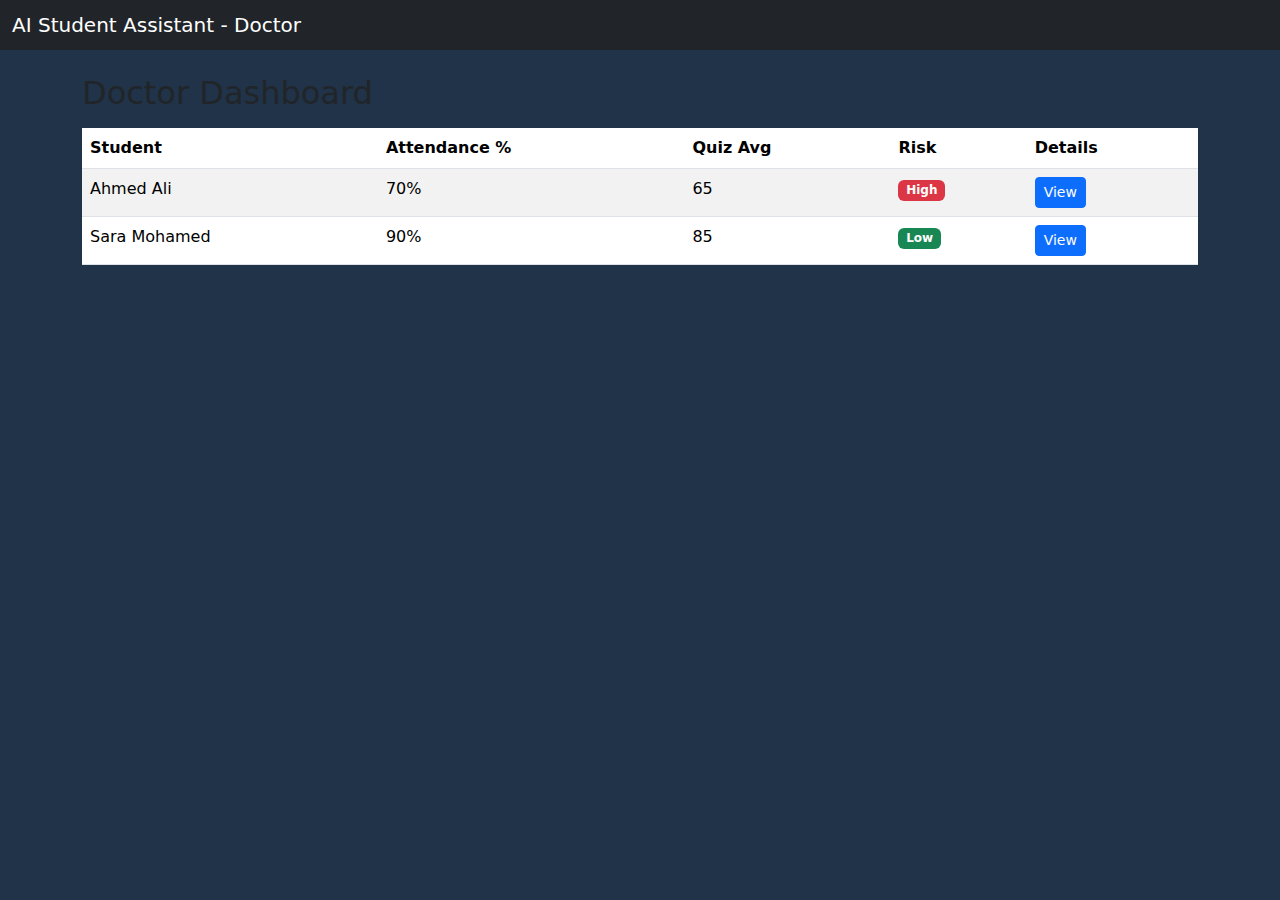
<file: doctor-dashboard.html>
<!DOCTYPE html>
<html lang="en">
<head>
  <meta charset="UTF-8">
  <title>Doctor-dashboard</title>

  <!-- Bootstrap CSS -->
  <link rel="stylesheet"
        href="https://cdn.jsdelivr.net/npm/bootstrap@5.3.0/dist/css/bootstrap.min.css">
  <link rel="stylesheet" href="style.css">
</head>
<body>

  <nav class="navbar navbar-dark bg-dark">
  <div class="container-fluid">
    <span class="navbar-brand mb-0 h1">AI Student Assistant - Doctor</span>
  </div>
</nav>

<div class="container mt-4">
  <h2>Doctor Dashboard</h2>

  <table class="table table-striped mt-3">
    <thead>
      <tr>
        <th>Student</th>
        <th>Attendance %</th>
        <th>Quiz Avg</th>
        <th>Risk</th>
        <th>Details</th>
      </tr>
    </thead>
    <tbody id="students-table-body">
      <!-- مؤقتًا بيانات ثابتة لحد ما زميلك يربطها -->
      <tr>
        <td>Ahmed Ali</td>
        <td>70%</td>
        <td>65</td>
        <td><span class="badge bg-danger">High</span></td>
        <td><button class="btn btn-sm btn-primary">View</button></td>
      </tr>
      <tr>
        <td>Sara Mohamed</td>
        <td>90%</td>
        <td>85</td>
        <td><span class="badge bg-success">Low</span></td>
        <td><button class="btn btn-sm btn-primary">View</button></td>
      </tr>
    </tbody>
  </table>
</div>

  <!-- Bootstrap JS -->
  <script src="https://cdn.jsdelivr.net/npm/bootstrap@5.3.0/dist/js/bootstrap.bundle.min.js"></script>
</body>
</html>
</file>
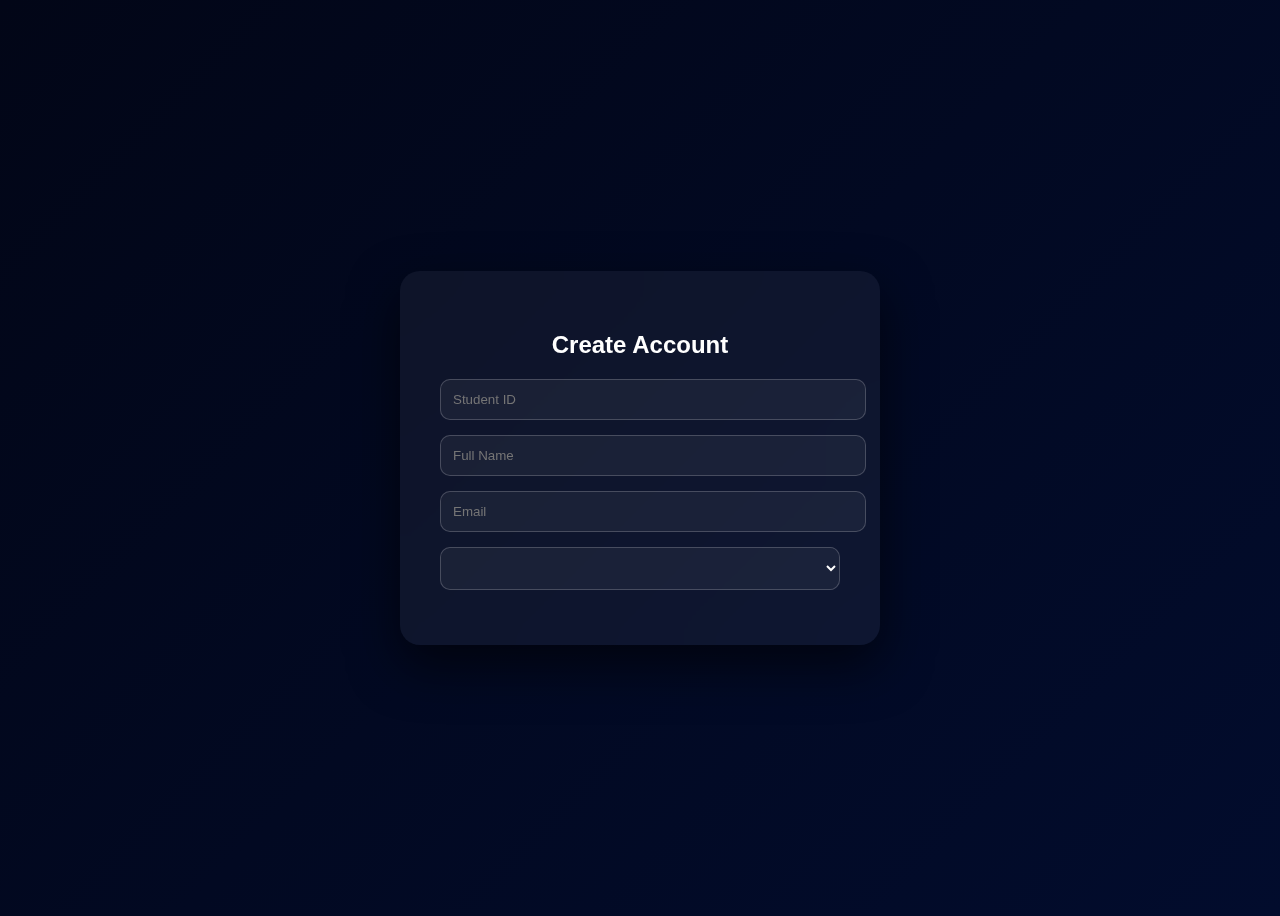
<file: signup.html>
<!DOCTYPE html>
<html lang="en">
<head>
<meta charset="UTF-8">
<title>Sign Up | University Smart System</title>
<style>
body {background:linear-gradient(135deg,#020617,#020c2d);font-family:Poppins,sans-serif;color:#fff;display:flex;justify-content:center;align-items:center;height:100vh;}
.signup-card {background:rgba(255,255,255,0.05);backdrop-filter:blur(20px);padding:40px;border-radius:20px;box-shadow:0 20px 50px rgba(0,0,0,0.6);width:400px;}
h2 {text-align:center;margin-bottom:20px;}
input,select {width:100%;padding:12px;margin-bottom:15px;border-radius:10px;border:1px solid rgba(255,255,255,0.2);background:rgba(255,255,255,0.05);color:#fff;outline:none;}
button {width:100%;padding:14px;border-radius:12px;border:none;background:linear-gradient(135deg,#2563eb,#1e40af);color:#fff;font-size:16px;font-weight:600;cursor:pointer;}
</style>
</head>
<body>
<div class="signup-card">
<h2>Create Account</h2>
<form method="POST" action="/signup">
<input type="text" name="student_id" placeholder="Student ID" required>
<input type="text" name="name" placeholder="Full Name" required>
<input type="email" name="email" placeholder="Email" required>
<select name="role" required>
    <option
</file>
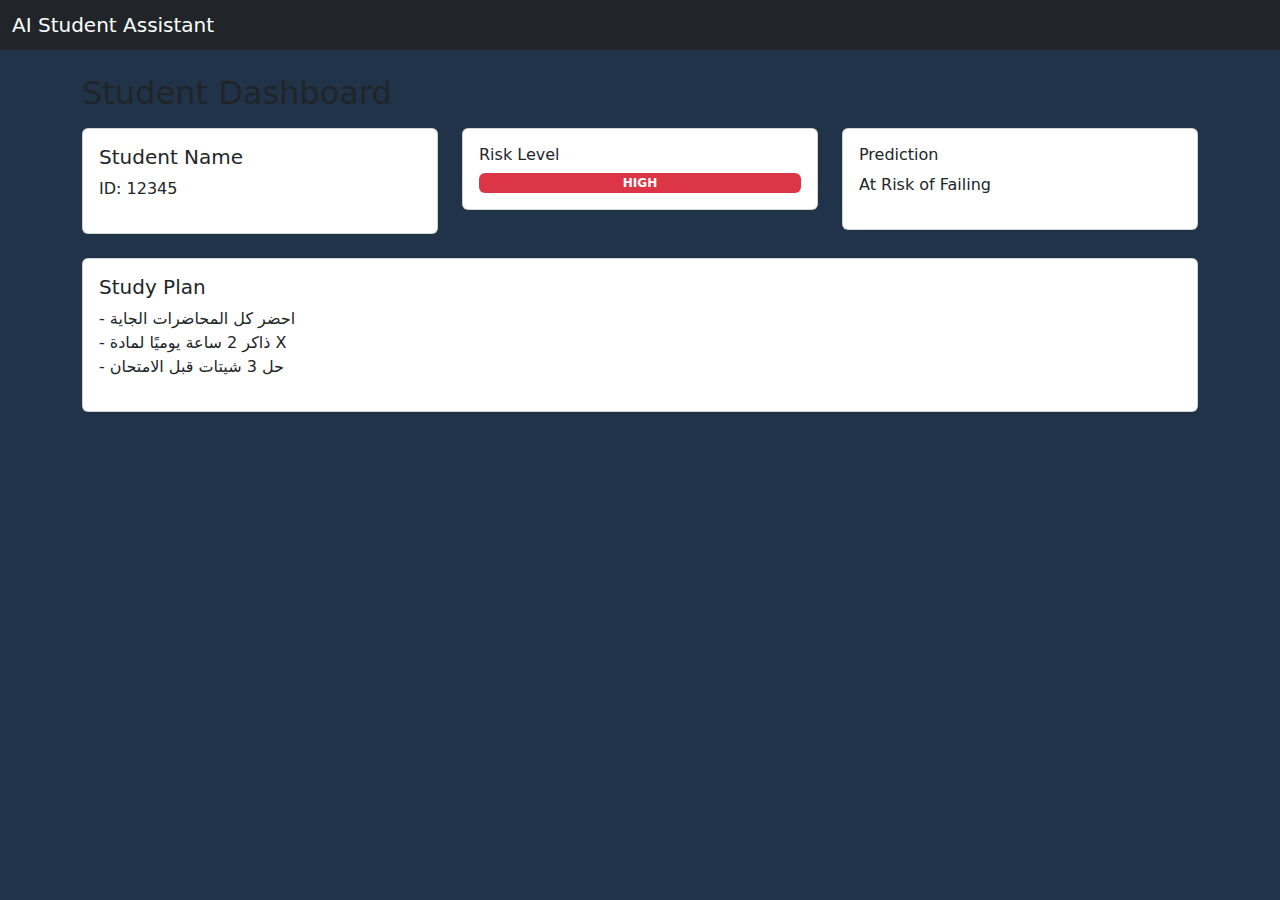
<file: student-dashboard.html>
<!DOCTYPE html>
<html lang="en">
<head>
  <meta charset="UTF-8">
  <title>Student-dashboard</title>

  <!-- Bootstrap CSS -->
  <link rel="stylesheet"
        href="https://cdn.jsdelivr.net/npm/bootstrap@5.3.0/dist/css/bootstrap.min.css">
  <link rel="stylesheet" href="style.css">
</head>
<body>

    <nav class="navbar navbar-dark bg-dark">
  <div class="container-fluid">
    <span class="navbar-brand mb-0 h1">AI Student Assistant</span>
  </div>
</nav>

<div class="container mt-4">
  <h2>Student Dashboard</h2>

  <div class="row mt-3">
    <!-- معلومات الطالب -->
    <div class="col-md-4">
      <div class="card p-3">
        <h5 id="student-name">Student Name</h5>
        <p id="student-id">ID: 12345</p>
      </div>
    </div>

    <!-- مستوى الخطر -->
    <div class="col-md-4">
      <div class="card p-3">
        <h6>Risk Level</h6>
        <span id="risk-level" class="badge bg-danger">HIGH</span>
      </div>
    </div>

    <!-- التوقع -->
    <div class="col-md-4">
      <div class="card p-3">
        <h6>Prediction</h6>
        <p id="prediction-text">At Risk of Failing</p>
      </div>
    </div>
  </div>

  <!-- خطة المذاكرة -->
  <div class="row mt-4">
    <div class="col-md-12">
      <div class="card p-3">
        <h5>Study Plan</h5>
        <p id="study-plan">
          - احضر كل المحاضرات الجاية<br>
          - ذاكر 2 ساعة يوميًا لمادة X<br>
          - حل 3 شيتات قبل الامتحان
        </p>
      </div>
    </div>
  </div>
</div>

  

  <!-- Bootstrap JS -->
  <script src="https://cdn.jsdelivr.net/npm/bootstrap@5.3.0/dist/js/bootstrap.bundle.min.js"></script>
</body>
</html>
</file>
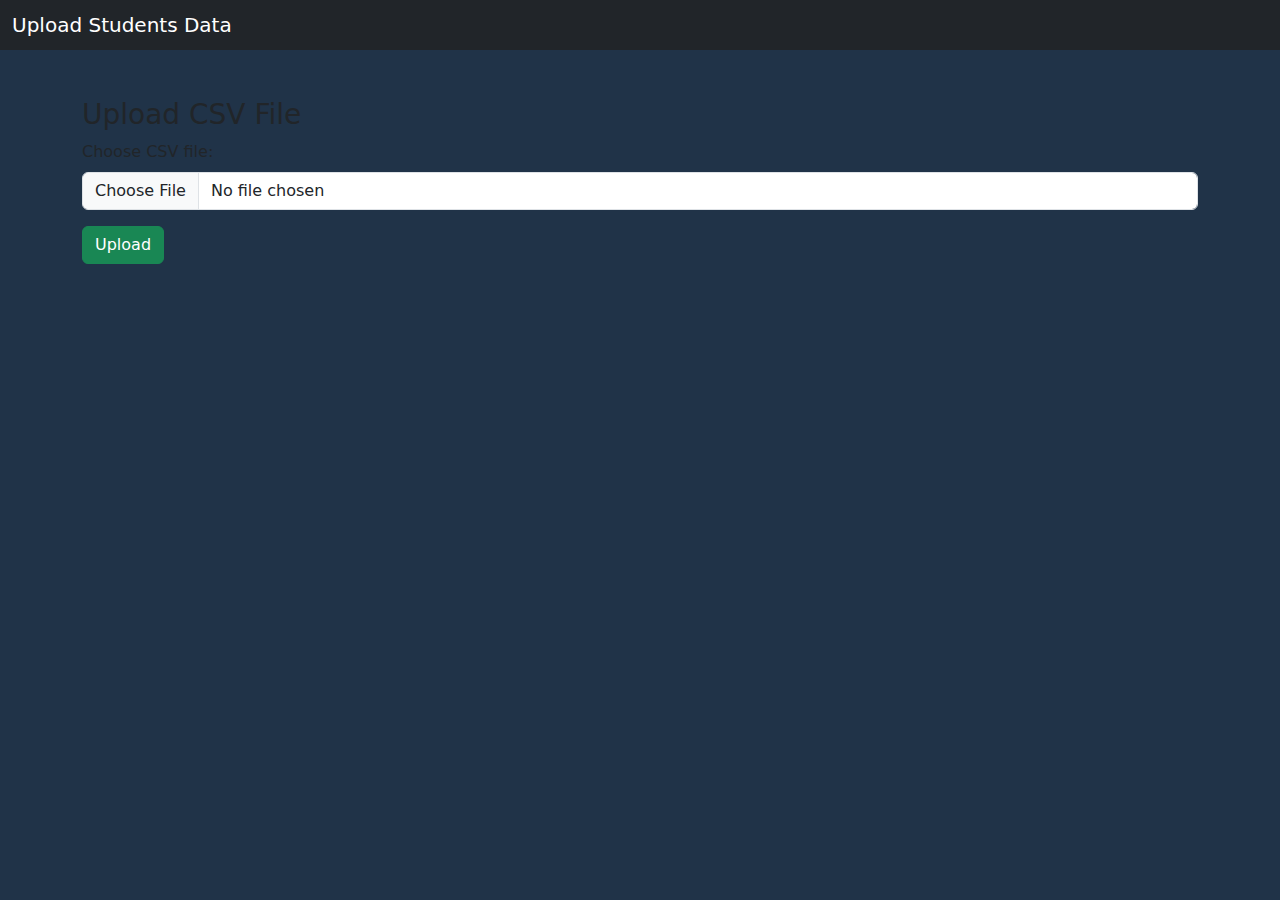
<file: upload.html>
<!DOCTYPE html>
<html lang="en">
<head>
  <meta charset="UTF-8">
  <title>Uploading-page</title>

  <!-- Bootstrap CSS -->
  <link rel="stylesheet"
        href="https://cdn.jsdelivr.net/npm/bootstrap@5.3.0/dist/css/bootstrap.min.css">
  <link rel="stylesheet" href="style.css">
</head>
<body>

  <nav class="navbar navbar-dark bg-dark">
  <div class="container-fluid">
    <span class="navbar-brand mb-0 h1">Upload Students Data</span>
  </div>
</nav>

<div class="container mt-5">
  <h3>Upload CSV File</h3>
  <form>
    <div class="mb-3">
      <label class="form-label">Choose CSV file:</label>
      <input id="csv-file-input" type="file" class="form-control">
    </div>
    <button id="upload-btn" type="button" class="btn btn-success">Upload</button>
  </form>
</div>

  <!-- Bootstrap JS -->
  <script src="https://cdn.jsdelivr.net/npm/bootstrap@5.3.0/dist/js/bootstrap.bundle.min.js"></script>
</body>
</html>
</file>
<file: style.css>
body {
  background-color: #203348;
}

.card {
  box-shadow: 0 0 10px white (255, 255, 255, 0.1);
}

.logo{
    height: 300px;
    width:auto;
    display:block;
    margin:  auto;
}
</file>
